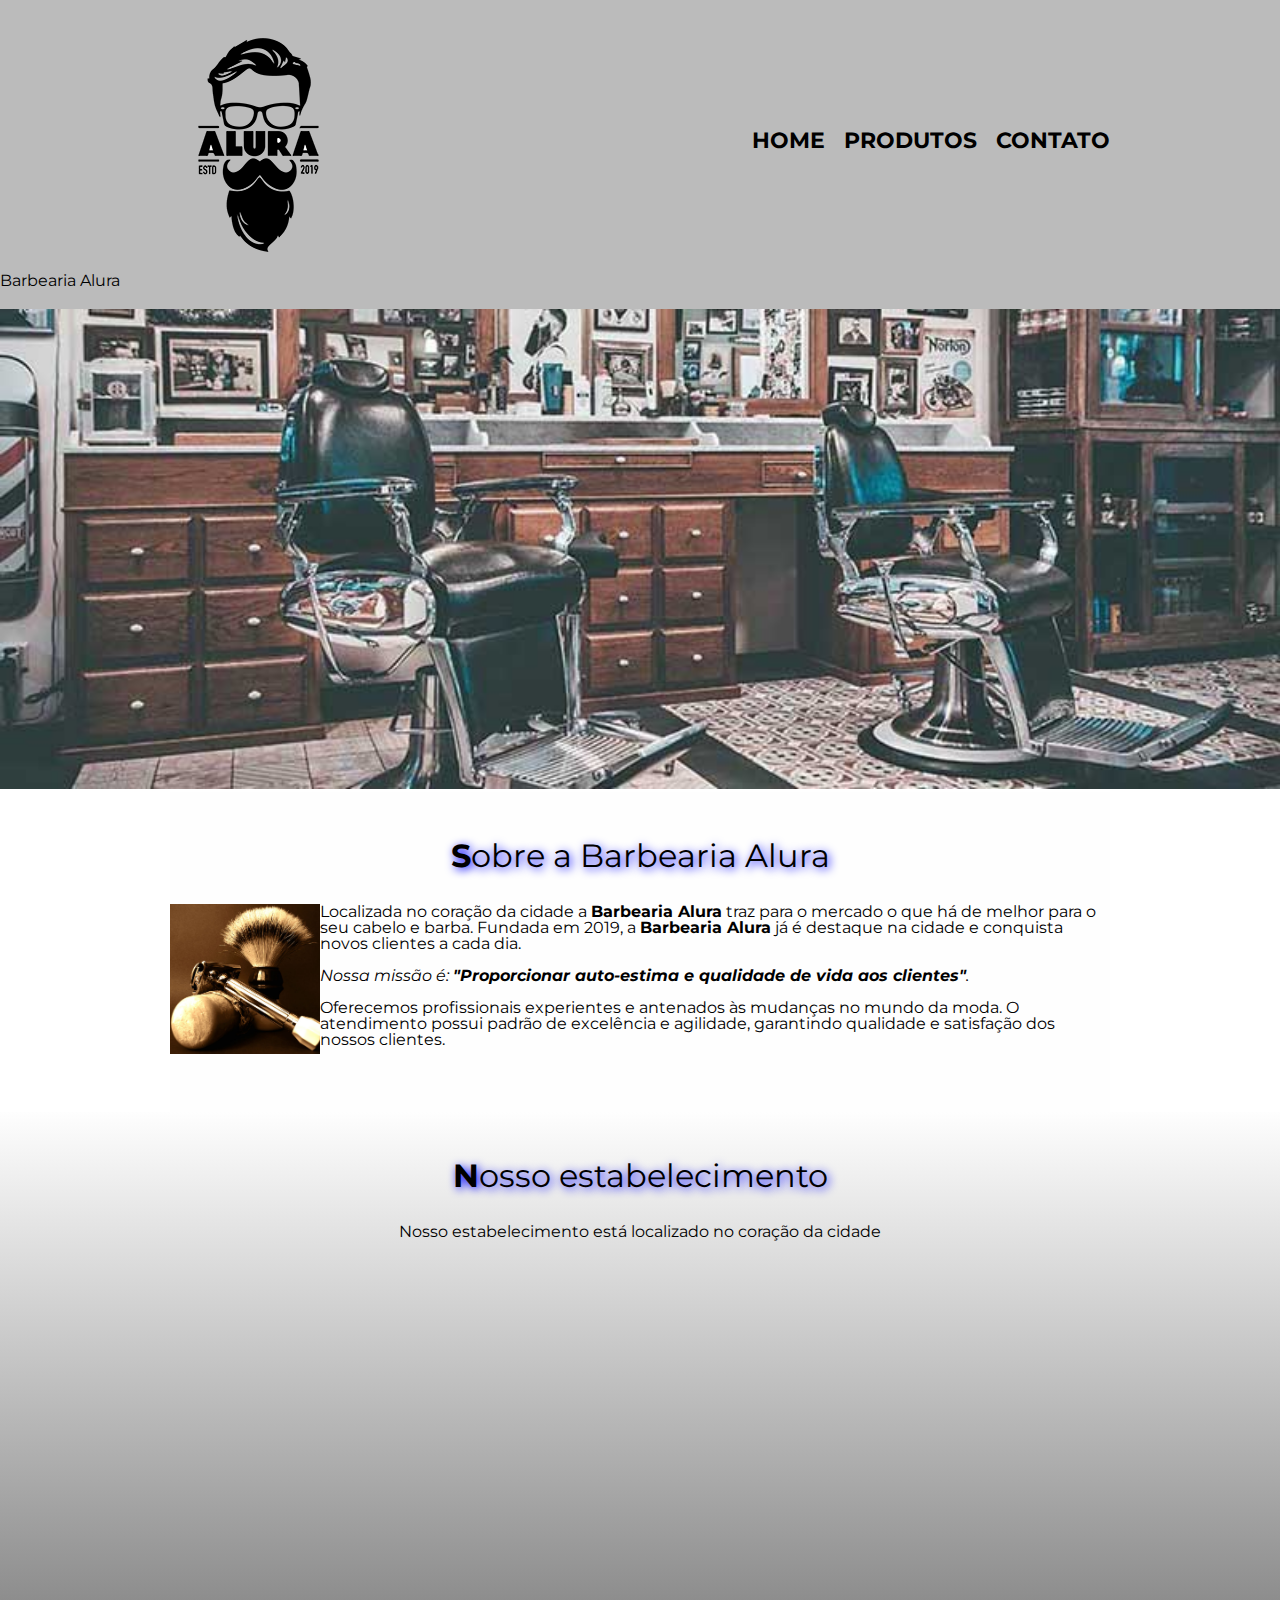
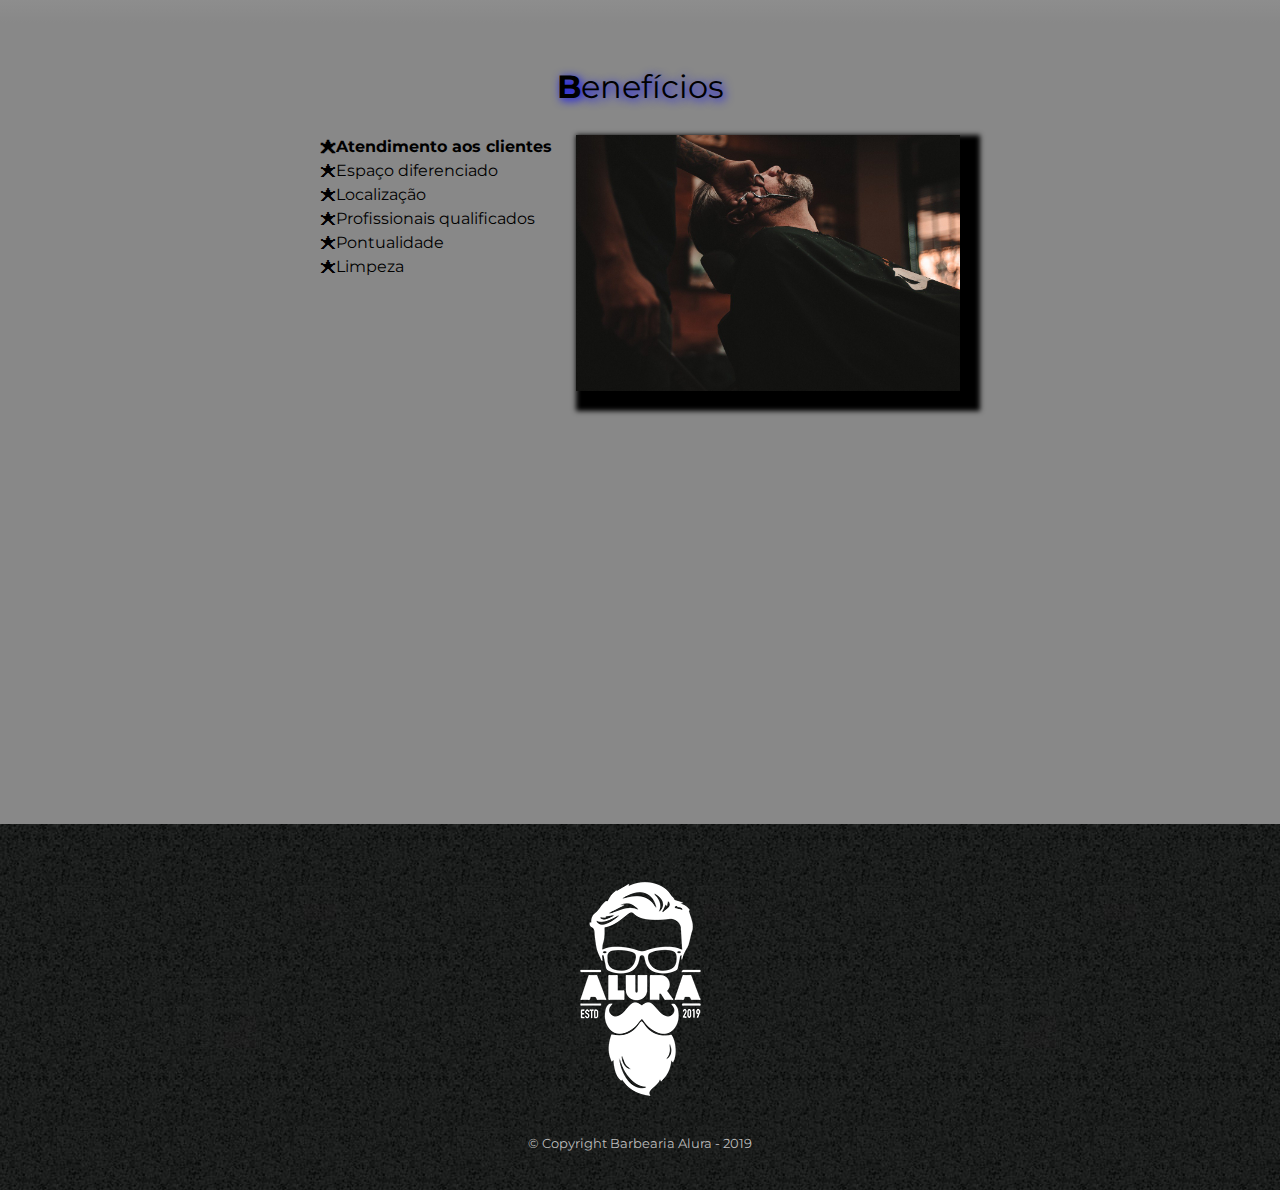
<file: index.html>
<!DOCTYPE html>
<html lang="pt-br">
<head>
    <meta charset="UTF-8">
    <meta name="viewport" content="width=devide-width"><!--tag meta para visialização em celular-responsividade-->
    <title>Barbearia Alura</title>
    <link rel="stylesheet" href="reset.css">
    <link rel="stylesheet" href="style.css">  <!--tag usada para fazer um link e exportar um arquivo com estilo pronto de CSS-->
    <link href="https://fonts.googleapis.com/css2?family=Montserrat&display=swap" rel="stylesheet">
</head>
<body>
    <header>
        <div class="caixa">
            <h1><img src="logo.png"></h1>
                <nav>
                    <ul>
                        <li><a href="index.html">Home</a></li>
                        <li><a href="produtos.html">Produtos</a></li>
                        <li><a href="contato.html">Contato</a></li>
                    </ul>
                </nav>
        </div>    
        <h1 class="titulo">Barbearia Alura</h1>
    </header>
        <img class="banner" src="banner.jpg">
        <main>
            <section class="principal">
                <h2 class="titulo-principal">Sobre a Barbearia Alura</h2> 
                <img class="utensilios" src=utensilios.jpg alt="utensílios de um barbeiro">
                <p>Localizada no coração da cidade a <strong>Barbearia Alura</strong> traz para o mercado o que há de melhor para o seu cabelo e barba.
                Fundada em 2019, a <strong>Barbearia Alura</strong> já é destaque na cidade e conquista novos clientes a cada dia.</p>
                <p id="missao"><em>Nossa missão é: <strong>"Proporcionar auto-estima e qualidade de vida aos clientes"</strong>.</em></p>
                <p>Oferecemos profissionais experientes e antenados às mudanças no mundo da moda. O atendimento possui padrão de excelência e agilidade,
                garantindo qualidade e satisfação dos nossos clientes.</p>
            </section>
            <section class="mapa">
                <h3 class="titulo-principal">Nosso estabelecimento</h3>
                <p>Nosso estabelecimento está localizado no coração da cidade</p>
            <div class="mapa-conteudo">                
                <iframe src="https://www.google.com/maps/embed?pb=!1m18!1m12!1m3!1d3695.775517004465!2d-51.42593470096978!3d-22.1345331064412!2m3!1f0!2f0!3f0!3m2!1i1024!2i768!4f13.1!3m3!1m2!1s0x9493f476c910838d%3A0xefb5b5487b2f961c!2sR.%20Osvaldo%20Baceti%2C%20192%20-%20Res.%20Florenza%2C%20Pres.%20Prudente%20-%20SP%2C%2019062-060!5e0!3m2!1spt-BR!2sbr!4v1673632892203!5m2!1spt-BR!2sbr" width= "100%" height="300" style="border:0;" allowfullscreen="" loading="lazy" referrerpolicy="no-referrer-when-downgrade"></iframe>
            </div>
            </section>
            <section class="beneficios">
                <h3 class="titulo-principal">Benefícios</h3>
                    <div class="conteudo-beneficios">
                        <ul class="lista-beneficios">
                            <li class="itens">Atendimento aos clientes</li>
                            <li class="itens">Espaço diferenciado</li>
                            <li class="itens">Localização</li>
                            <li class="itens">Profissionais qualificados</li>
                            <li class="itens">Pontualidade</li>
                            <li class="itens">Limpeza</li>
                        </ul><img src="beneficios.jpg" class="imagem-beneficios">
                    </div> 
                    
                <div class="video">                
                    <iframe width=100% height="315" src="https://www.youtube.com/embed/hJMj-a-Jdcs" title="YouTube video player" frameborder="0" allow="accelerometer; autoplay; clipboard-write; encrypted-media; gyroscope; picture-in-picture; web-share" allowfullscreen></iframe>
                </div>
            </section> 
        </main>
        <footer>
        <img src="logo-branco.png">
        <p class="copyright">&copy; Copyright Barbearia Alura - 2019</p>
    </footer>
</body>
</html>
</file>
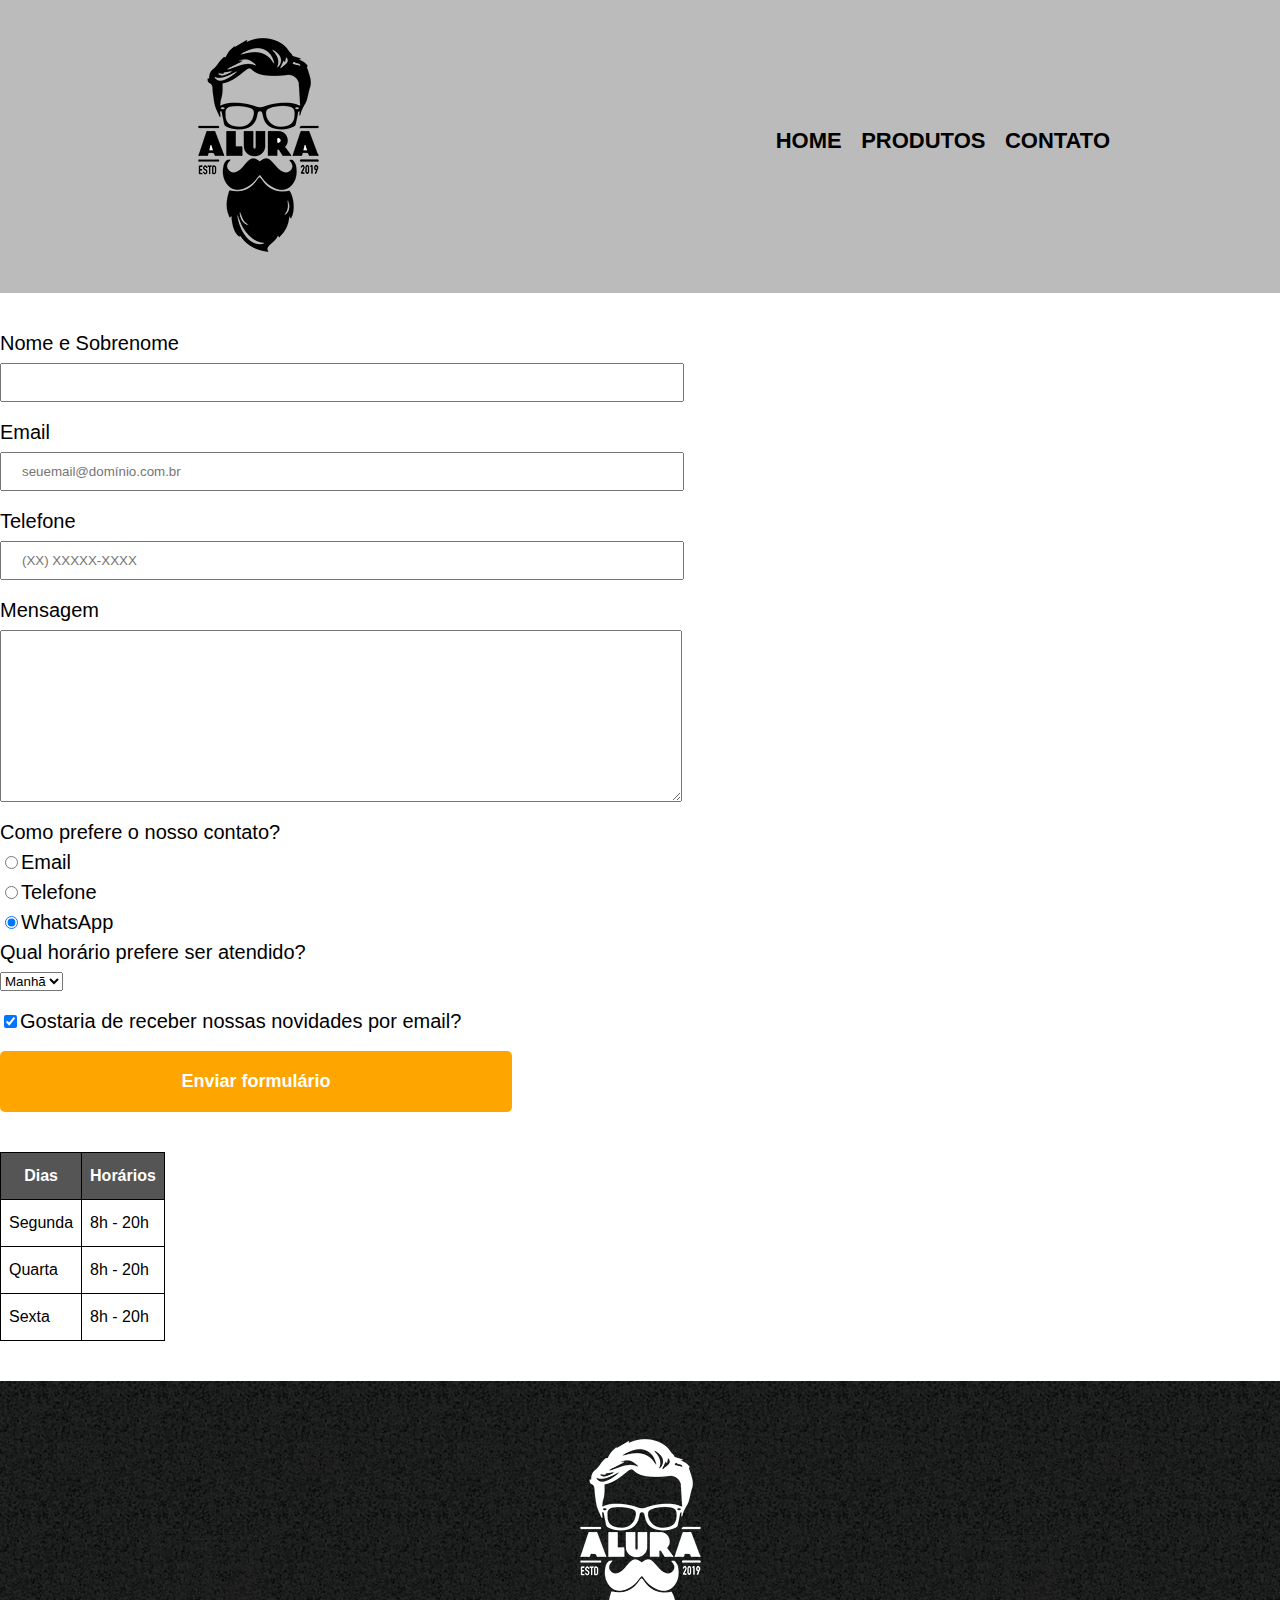
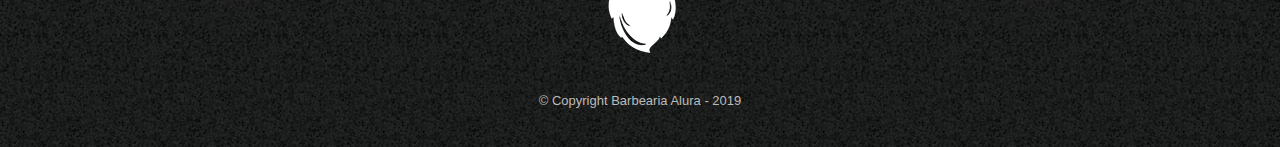
<file: contato.html>
<!DOCTYPE html>

<html>

<head>
    <meta charset="UTF-8">
    <title>Contato Barbearia Alura</title>
    <link rel="stylesheet" href="reset.css">
    <link rel="stylesheet" href="style.css">  
</head>
<body>
    <header>
        <div class="caixa">
            <h1><img src="logo.png" alt="Logo da Barbearia Alura"></h1>
                <nav>
                    <ul>
                        <li><a href="index.html">Home</a></li>
                        <li><a href="produtos.html">Produtos</a></li>
                        <li><a href="contato.html">Contato</a></li>
                    </ul>
                </nav>
        </div>    
    </header>
<main>
     <form>
        <label for="nomesobrenome">Nome e Sobrenome</label><!--é como se fosse uma etiqueta para o campo do formulário criado-->
        <input type="text" id="nomesobrenome" class="input-padrao" required><!--cria uma caixa para colocar as informações do usuário-->

        <label for="email">Email</label>
        <input type="email" id="email" class="input-padrao" required placeholder="seuemail@domínio.com.br">

        <label for="telefone">Telefone</label>
        <input type="tel" id="telefone" class="input-padrao" required placeholder="(XX) XXXXX-XXXX">

        <label for="mensagem">Mensagem</label>
        <textarea cols="70" rows="10" id="mensagem" class="input-padrao" required></textarea>

    <fieldset><!--propriedade que agrupa várias informações em um tópico-->
            <legend>Como prefere o nosso contato?</legend><!--título do grupo de informações-->
            <label for="radio-email"><input type="radio" name="contato" value="email" id="radio-email">Email</label>
            <label for="radio-telefone"><input type="radio" name="contato" value="telefone" id="radio-telefone">Telefone</label>
            <label for="radio-whatsapp"><input type="radio" name="contato" value="whatsApp" id="radio-whatsapp" checked>WhatsApp</label>
        </fieldset>
        
    <fieldset>
        <legend>Qual horário prefere ser atendido?</legend>
        <select>
            <option>Manhã</option> 
            <option>Tarde</option> 
            <option>Noite</option>
        </select>
    </fieldset>        

        <label class="checkbox"><input type="checkbox" checked>Gostaria de receber nossas novidades por email?</label>
        
        <input type="submit" value="Enviar formulário" class="enviar"><!--botão para enviar as informações para o servidor-->
    </form>

    <table>
    <thead> <tr>
            <th>Dias</th>
            <th>Horários</th>
        </tr>
    </thead>
    <tbody><tr>
            <td>Segunda</td>
            <td>8h - 20h</td>
        </tr>
        <tr>
            <td>Quarta</td>
            <td>8h - 20h</td>
        </tr>
            
        <tr><td>Sexta</td>
            <td>8h - 20h</td>
        </tr>
    </tbody>
        
            
    </table>
</main>
   
    <footer>
        <img src="logo-branco.png" alt="Logo da Barbearia Alura">
        <p class="copyright">&copy; Copyright Barbearia Alura - 2019</p>
    </footer>


</body>

</html>
</file>
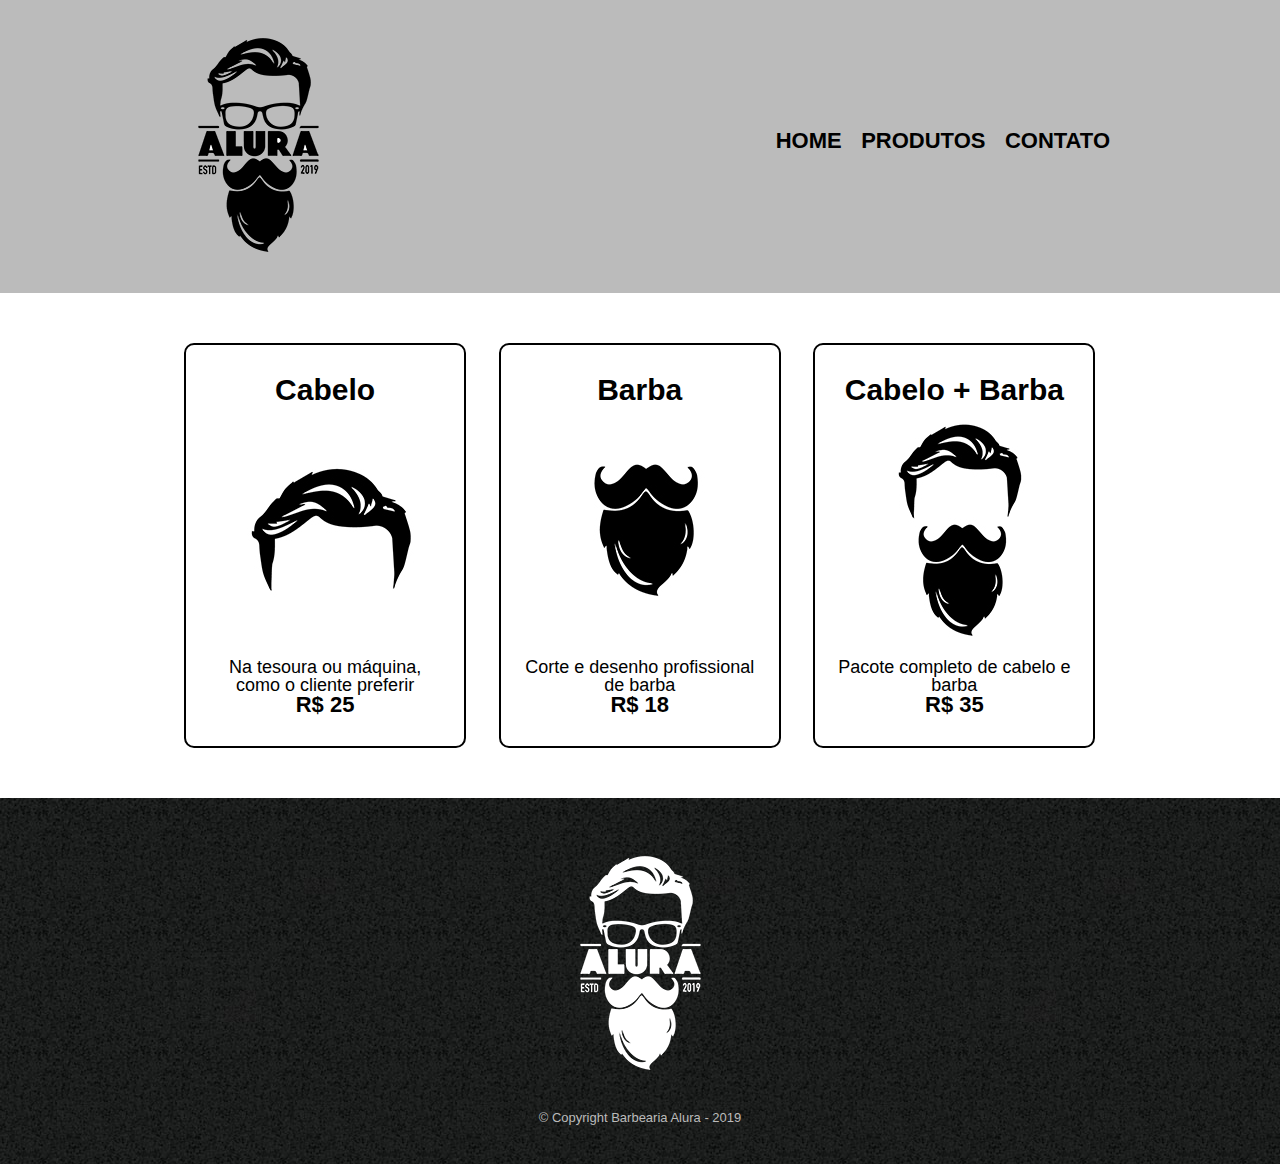
<file: produtos.html>
<!DOCTYPE html>

<html>

<head>
    <meta charset="UTF-8">
    <title>Produtos Barbearia Alura</title>
    <link rel="stylesheet" href="reset.css">
    <link rel="stylesheet" href="style.css">  
</head>
<body>
    <header>
        <div class="caixa">
            <h1><img src="logo.png"></h1>
                <nav>
                    <ul>
                        <li><a href="index.html">Home</a></li>
                        <li><a href="produtos.html">Produtos</a></li>
                        <li><a href="contato.html">Contato</a></li>
                    </ul>
                </nav>
        </div>    
    </header>

    <main>
    <ul class="produtos">
        <li>
            <h2>Cabelo</h2>
            <img src="cabelo.jpg">
            <p class="produto-descricao">Na tesoura ou máquina, como o cliente preferir</p>
            <p class="preco">R$ 25</p>
        </li>
        <li>
            <h2>Barba</h2>
            <img src="barba.jpg">
            <p class="produto-descricao">Corte e desenho profissional de barba</p>
            <p class="preco">R$ 18</p>
        </li>
        <li>
            <h2>Cabelo + Barba</h2>
            <img src="cabelo+barba.jpg">
            <p class="produto-descricao">Pacote completo de cabelo e barba</p>
            <p class="preco">R$ 35</p>
        </li>
    </ul>
    
    </main>

    <footer>
        <img src="logo-branco.png">
        <p class="copyright">&copy; Copyright Barbearia Alura - 2019</p>
    </footer>


</body>

</html>
</file>
<file: style.css>
body {
    font-family: 'Montserrat', sans-serif;
}
header {
    background: #bbbbbb; /*cor de fundo do cabeçalho*/
    padding: 20px 0;/*dá um espaçamento interno ao elemento*/
}
.caixa {
    position: relative;
    width: 940px;
    margin: 0 auto;
}
nav {
    position: absolute;
    top: 110px;
    right: 0;
}
nav li {
    display: inline;
    margin: 0 0 0 15px;/*dá um espaçamento externo ao elemento*/
}
nav a {
    text-transform: uppercase;/*transforma o texto em maiúculo*/
    color: #000000;/*cor do texto*/
    font-weight: bold;/*peso da fonte negrito*/
    font-size: 22px; /*tamanho da fonte*/
    text-decoration: none; /*tira o sublinhado*/
}
nav a:hover { /*quando o mouse estiver em cima dos links faz algo*/
    color: #C78C19;
    text-decoration: underline;
} 
.produtos {
    width: 940px;
    margin: 0 auto;
    padding: 50px 0;
}
.produtos li {
    display: inline-block;
    text-align: center;
    width: 30%;
    vertical-align: top;
    margin: 0 1.5%;
    padding: 30px 20px;
    box-sizing: border-box;
    border: 2px solid #000000;
    border-radius: 10px;
}
.produtos li:hover {
    border-color:#C78C19 ;
}
.produtos li:active {
    border-color:#088c19 ;
}
.produtos li:hover h2 {
    font-size: 34px;
}
.produtos h2 {
    font-size: 30px;
    font-weight: bold;
}
.produto-descricao {
    font-size: 18px; 
}
.preco {
    font-size: 22px;
    font-weight: bold;
}
footer{
    text-align: center;
    background: url(bg.jpg);
    padding: 40px 0;
    color: #bbbbbb;
}
.copyright {
    color: #bbbbbb;
    font-size: 13px;
    margin: 20px 0 0;
}
form {
    margin: 40px 0;
}
form label, form legend {
    display: block; 
    font-size: 20px;
    margin: 0 0 10px;
}
.input-padrao {
    display: block;
    margin: 0 0 20px;
    padding: 10px 20px;
    width: 50%;
}

.checkbox {
    margin: 20px 0;
}

.enviar {
    width: 40%;
    padding: 20px 0;
    background: orange;
    color: white;
    font-weight: bold;
    font-size: 18px;
    border: none;
    border-radius: 5px;
    transition: 1s all;
    cursor: pointer;
}

.enviar:hover {
    background: darkorange;
}

table {
    margin: 20px 0 40px;
}

thead {
    background: #555555;
    color: white;
    font-weight: bolder;
}

td, th {
    border: 1px solid #000000;
    padding: 15px 8px;
}
/* CSS da página inicial */
.banner {
    width:100%;
}
.titulo-principal {
    text-align: center;
    font-size: 2em; /* medida proporcional a original-2x a medida original*/
    margin: 0 0 1em;
    clear: left;
    text-shadow: 2px 2px 10px blue;
}
.titulo-principal:first-letter {
    font-weight: bold;
}
.principal {
    padding: 3em 0;
    background: #fefefe;
    width: 940px;
    margin: 0 auto;
}
.principal p {
    margin: 0 0 1em;
}
.principal strong {
    font-weight: bold;
}
.principal em {
    font-style: italic;
    
}
.utensilios {
    width: 150px;
    float: left;
}
.mapa {
    padding: 3em 0;
    margin: 0 auto;
    background: linear-gradient(#fefefe, #888888);
}
.mapa-conteudo {
    width: 940px;
    margin: 0 auto;
}
.mapa p {
    margin: 0 0 2em;
    text-align: center;
}
.beneficios { 
    padding: 3em 0;
    background: #888888;
}
.conteudo-beneficios{
    width: 640px;
    margin: 0 auto;
}
.lista-beneficios {
    width: 40%;
    display: inline-block;
    vertical-align: top;
}
.itens {
    line-height: 1.5;
}
.itens:first-child {
    font-weight: bold;

}
.itens:before {
    content: "🟊";
}
.imagem-beneficios {
    width: 60%;
    opacity: 1;
    transition: 400ms;
    box-shadow: 10px 10px 5px 10px #000000;
}   
.imagem-beneficios:hover {
    opacity: 0.30;
}

.video {
    width: 560px;
    margin: 2em auto;
}

@media screen and(max-width: 480px) {
    .caixa {
        width: auto;
    } 
     h1 {
        text-align: center;
     }
     nav {
        position: static;
     }
     .imagemBeneficios {
        width: 100%;
     }
}
</file>
